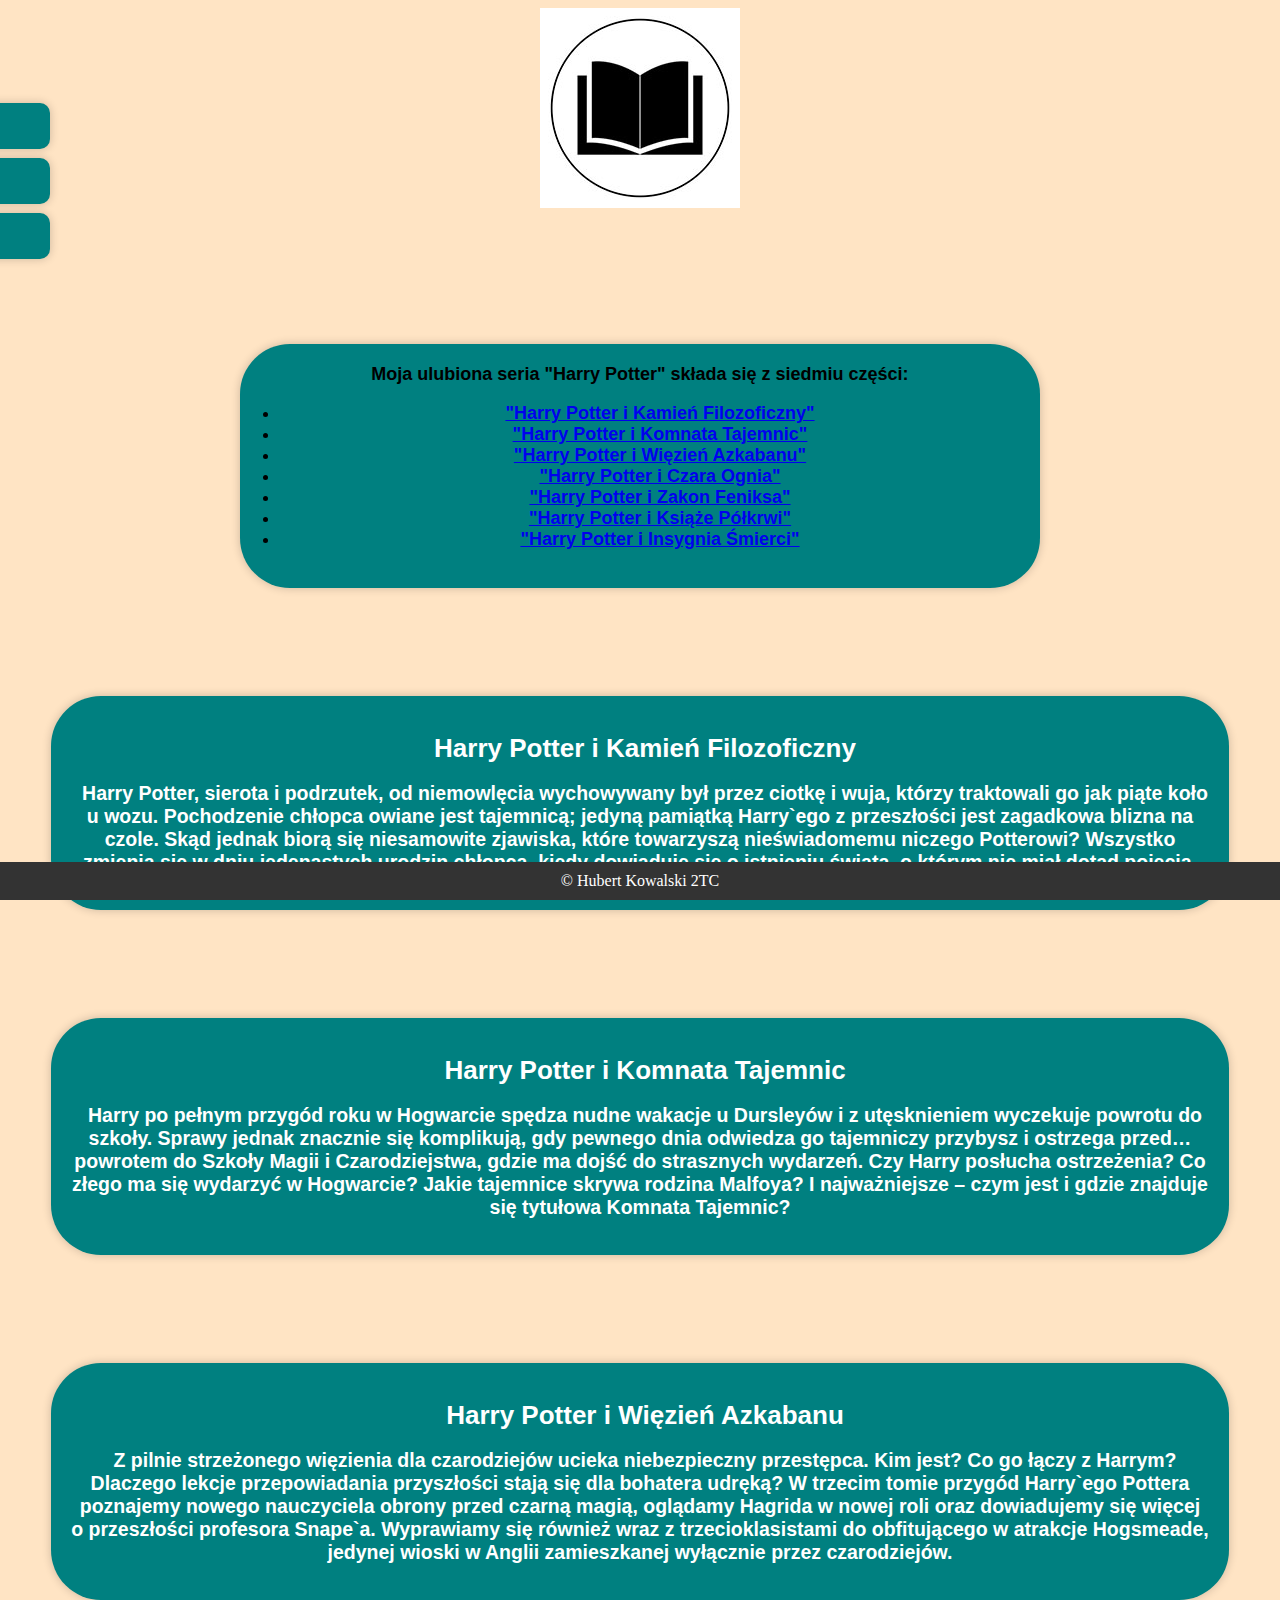
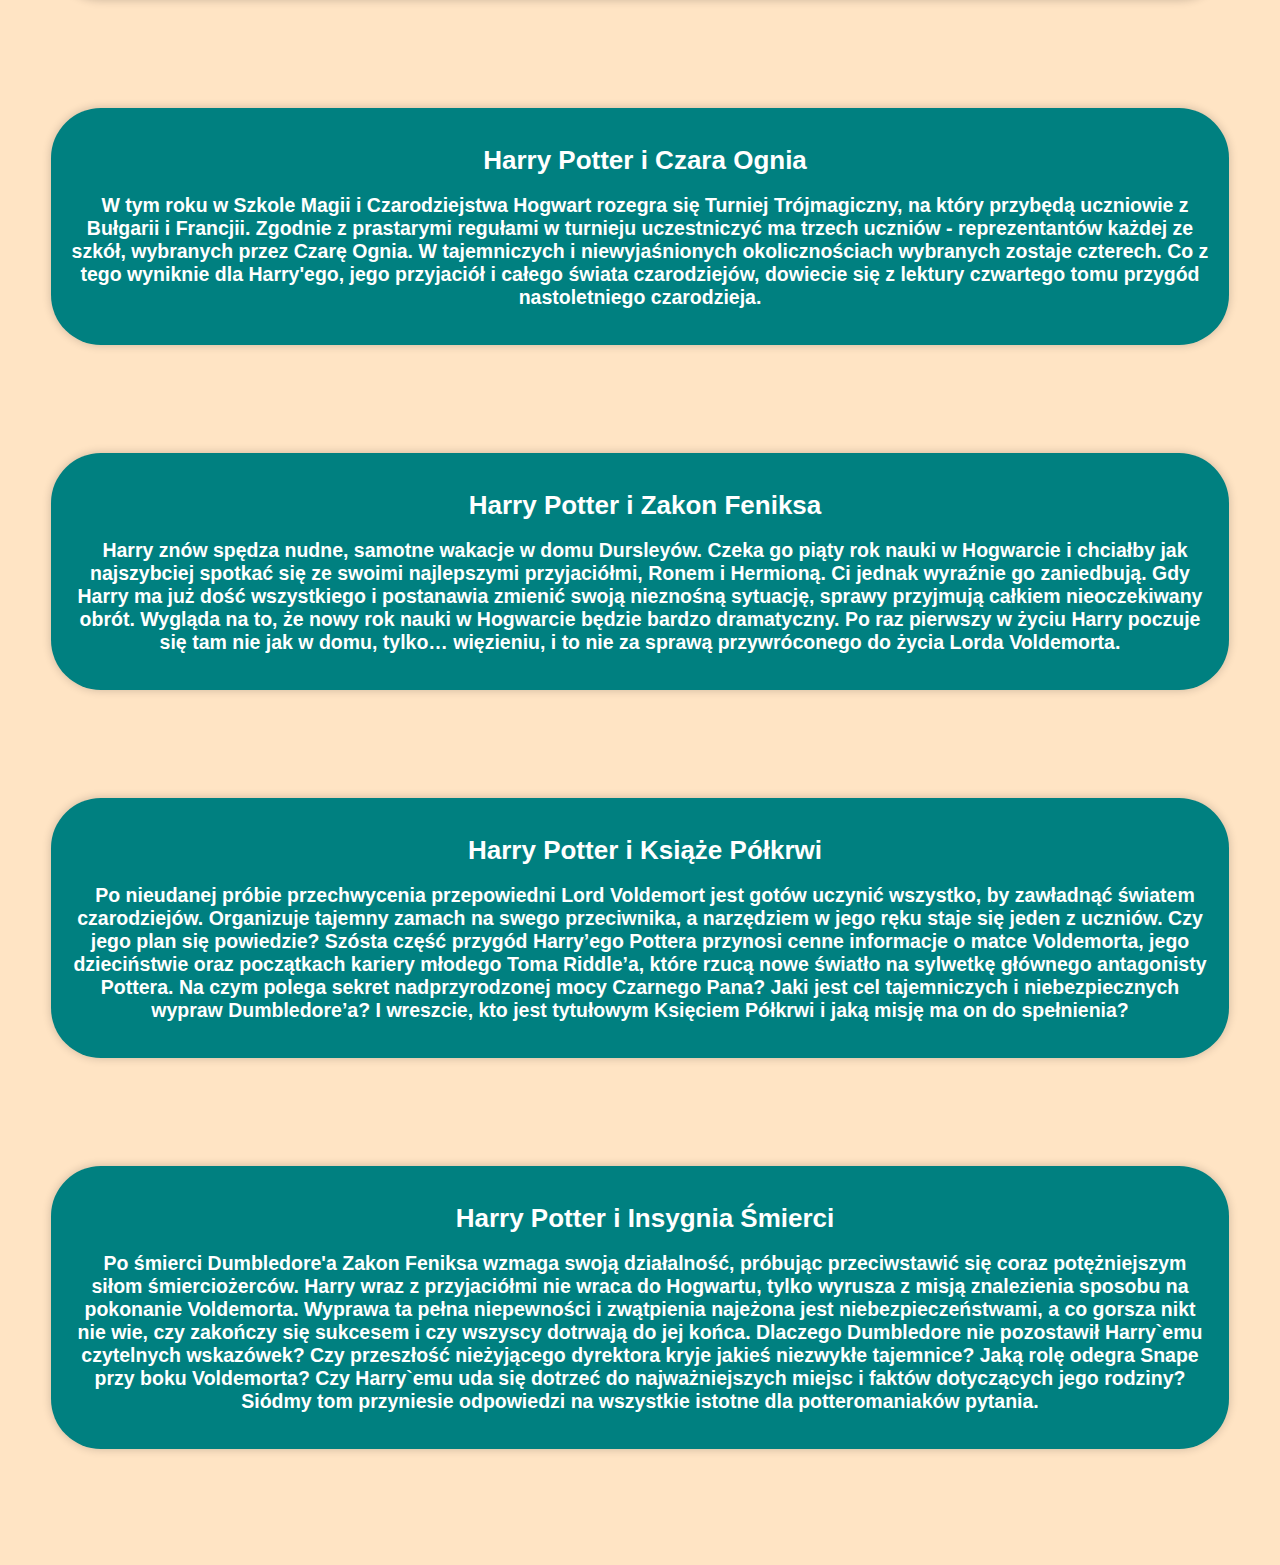
<file: index.html>
<!DOCTYPE html>
<html lang="pl">
<head>
    <meta charset="UTF-8">
    <meta name="viewport" content="width=device-width, initial-scale=1.0">
    <meta name="author" content="Hubert Kowalski">
    <link rel="stylesheet" type="text/css" href="style1.css">
    <title>7 Ulubionych Książek</title>
</head>
<body>
    <div class="nav">
        <a href="index.html" id="main_btn">Strona główna</a>
        <a href="galery.html" id="galery_btn">Galeria</a>
        <a href="quiz.html" id="quiz_btn">Quiz</a>
    </div>
    <div class="logo"><img src="media/logo.jpg" alt="img"></div>
    <br><br>
    <div class="info" id="start">Moja ulubiona seria "Harry Potter" składa się z siedmiu części:
        <ul>
            <li><a href="#cz1">"Harry Potter i Kamień Filozoficzny"</a></li>
            <li><a href="#cz2">"Harry Potter i Komnata Tajemnic"</a></li>
            <li><a href="#cz3">"Harry Potter i Więzień Azkabanu"</a></li>
            <li><a href="#cz4">"Harry Potter i Czara Ognia"</a></li>
            <li><a href="#cz5">"Harry Potter i Zakon Feniksa"</a></li>
            <li><a href="#cz6">"Harry Potter i Książe Półkrwi"</a></li>
            <li><a href="#cz7">"Harry Potter i Insygnia Śmierci"</a></li>
        </ul>
    </div>
    <br><br><br><br><br><br>
    <div class="opis" id="cz1">
        <h1>Harry Potter i Kamień Filozoficzny</h1>
        <h2>Harry Potter, sierota i podrzutek, od niemowlęcia wychowywany był przez ciotkę i wuja, którzy traktowali go jak piąte koło u wozu. Pochodzenie chłopca owiane jest tajemnicą; jedyną pamiątką Harry`ego z przeszłości jest zagadkowa blizna na czole. Skąd jednak biorą się niesamowite zjawiska, które towarzyszą nieświadomemu niczego Potterowi? Wszystko zmienia się w dniu jedenastych urodzin chłopca, kiedy dowiaduje się o istnieniu świata, o którym nie miał dotąd pojęcia.</h2>
    </div>
    <br><br><br><br><br><br>
    <div class="opis" id="cz2">
        <h1>Harry Potter i Komnata Tajemnic</h1>
        <h2>Harry po pełnym przygód roku w Hogwarcie spędza nudne wakacje u Dursleyów i z utęsknieniem wyczekuje powrotu do szkoły. Sprawy jednak znacznie się komplikują, gdy pewnego dnia odwiedza go tajemniczy przybysz i ostrzega przed… powrotem do Szkoły Magii i Czarodziejstwa, gdzie ma dojść do strasznych wydarzeń. Czy Harry posłucha ostrzeżenia? Co złego ma się wydarzyć w Hogwarcie? Jakie tajemnice skrywa rodzina Malfoya? I najważniejsze – czym jest i gdzie znajduje się tytułowa Komnata Tajemnic?</h2>
    </div>
    <br><br><br><br><br><br>
    <div class="opis" id="cz3">
        <h1>Harry Potter i Więzień Azkabanu</h1>
        <h2>Z pilnie strzeżonego więzienia dla czarodziejów ucieka niebezpieczny przestępca. Kim jest? Co go łączy z Harrym? Dlaczego lekcje przepowiadania przyszłości stają się dla bohatera udręką? W trzecim tomie przygód Harry`ego Pottera poznajemy nowego nauczyciela obrony przed czarną magią, oglądamy Hagrida w nowej roli oraz dowiadujemy się więcej o przeszłości profesora Snape`a. Wyprawiamy się również wraz z trzecioklasistami do obfitującego w atrakcje Hogsmeade, jedynej wioski w Anglii zamieszkanej wyłącznie przez czarodziejów.</h2>
    </div>
    <br><br><br><br><br><br>
    <div class="opis" id="cz4">
        <h1>Harry Potter i Czara Ognia</h1>
        <h2>W tym roku w Szkole Magii i Czarodziejstwa Hogwart rozegra się Turniej Trójmagiczny, na który przybędą uczniowie z Bułgarii i Francjii. Zgodnie z prastarymi regułami w turnieju uczestniczyć ma trzech uczniów - reprezentantów każdej ze szkół, wybranych przez Czarę Ognia. W tajemniczych i niewyjaśnionych okolicznościach wybranych zostaje czterech. Co z tego wyniknie dla Harry'ego, jego przyjaciół i całego świata czarodziejów, dowiecie się z lektury czwartego tomu przygód nastoletniego czarodzieja.</h2>
    </div>
    <br><br><br><br><br><br>
    <div class="opis" id="cz5">
        <h1>Harry Potter i Zakon Feniksa</h1>
        <h2>Harry znów spędza nudne, samotne wakacje w domu Dursleyów. Czeka go piąty rok nauki w Hogwarcie i chciałby jak najszybciej spotkać się ze swoimi najlepszymi przyjaciółmi, Ronem i Hermioną. Ci jednak wyraźnie go zaniedbują. Gdy Harry ma już dość wszystkiego i postanawia zmienić swoją nieznośną sytuację, sprawy przyjmują całkiem nieoczekiwany obrót.
            Wygląda na to, że nowy rok nauki w Hogwarcie będzie bardzo dramatyczny. Po raz pierwszy w życiu Harry poczuje się tam nie jak w domu, tylko… więzieniu, i to nie za sprawą przywróconego do życia Lorda Voldemorta.</h2>
    </div>
    <br><br><br><br><br><br>
    <div class="opis" id="cz6">
        <h1>Harry Potter i Książe Półkrwi</h1>
        <h2>Po nieudanej próbie przechwycenia przepowiedni Lord Voldemort jest gotów uczynić wszystko, by zawładnąć światem czarodziejów. Organizuje tajemny zamach na swego przeciwnika, a narzędziem w jego ręku staje się jeden z uczniów. Czy jego plan się powiedzie? Szósta część przygód Harry’ego Pottera przynosi cenne informacje o matce Voldemorta, jego dzieciństwie oraz początkach kariery młodego Toma Riddle’a, które rzucą nowe światło na sylwetkę głównego antagonisty Pottera.
            Na czym polega sekret nadprzyrodzonej mocy Czarnego Pana? Jaki jest cel tajemniczych i niebezpiecznych wypraw Dumbledore’a? I wreszcie, kto jest tytułowym Księciem Półkrwi i jaką misję ma on do spełnienia?</h2>
    </div>
    <br><br><br><br><br><br>
    <div class="opis" id="cz7">
        <h1>Harry Potter i Insygnia Śmierci</h1>
        <h2>Po śmierci Dumbledore'a Zakon Feniksa wzmaga swoją działalność, próbując przeciwstawić się coraz potężniejszym siłom śmierciożerców. Harry wraz z przyjaciółmi nie wraca do Hogwartu, tylko wyrusza z misją znalezienia sposobu na pokonanie Voldemorta. Wyprawa ta pełna niepewności i zwątpienia najeżona jest niebezpieczeństwami, a co gorsza nikt nie wie, czy zakończy się sukcesem i czy wszyscy dotrwają do jej końca.
            Dlaczego Dumbledore nie pozostawił Harry`emu czytelnych wskazówek? Czy przeszłość nieżyjącego dyrektora kryje jakieś niezwykłe tajemnice? Jaką rolę odegra Snape przy boku Voldemorta? Czy Harry`emu uda się dotrzeć do najważniejszych miejsc i faktów dotyczących jego rodziny? Siódmy tom przyniesie odpowiedzi na wszystkie istotne dla potteromaniaków pytania.</h2>
    </div>
    <br><br><br><br><br><br>
    <div class="stopka"><footer>&copy; Hubert Kowalski 2TC</footer></div>
</body>
</html>
</file>
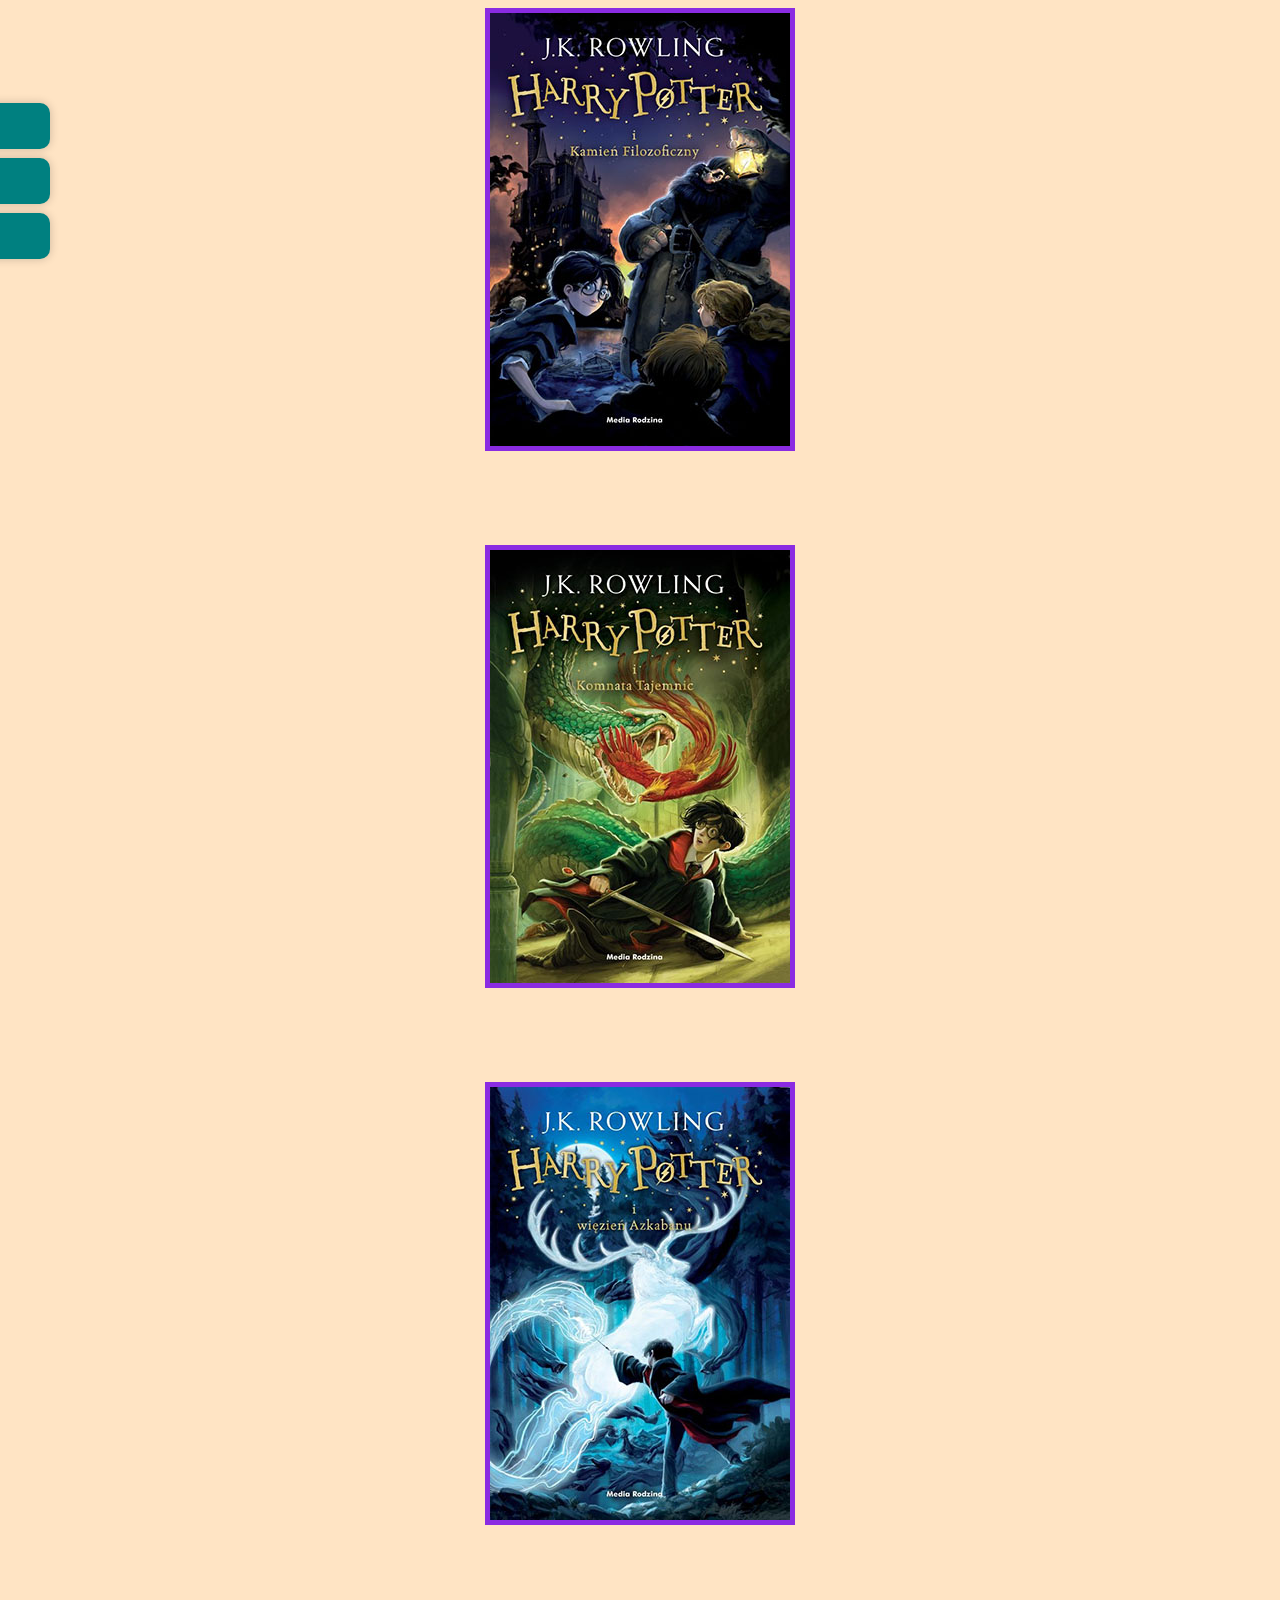
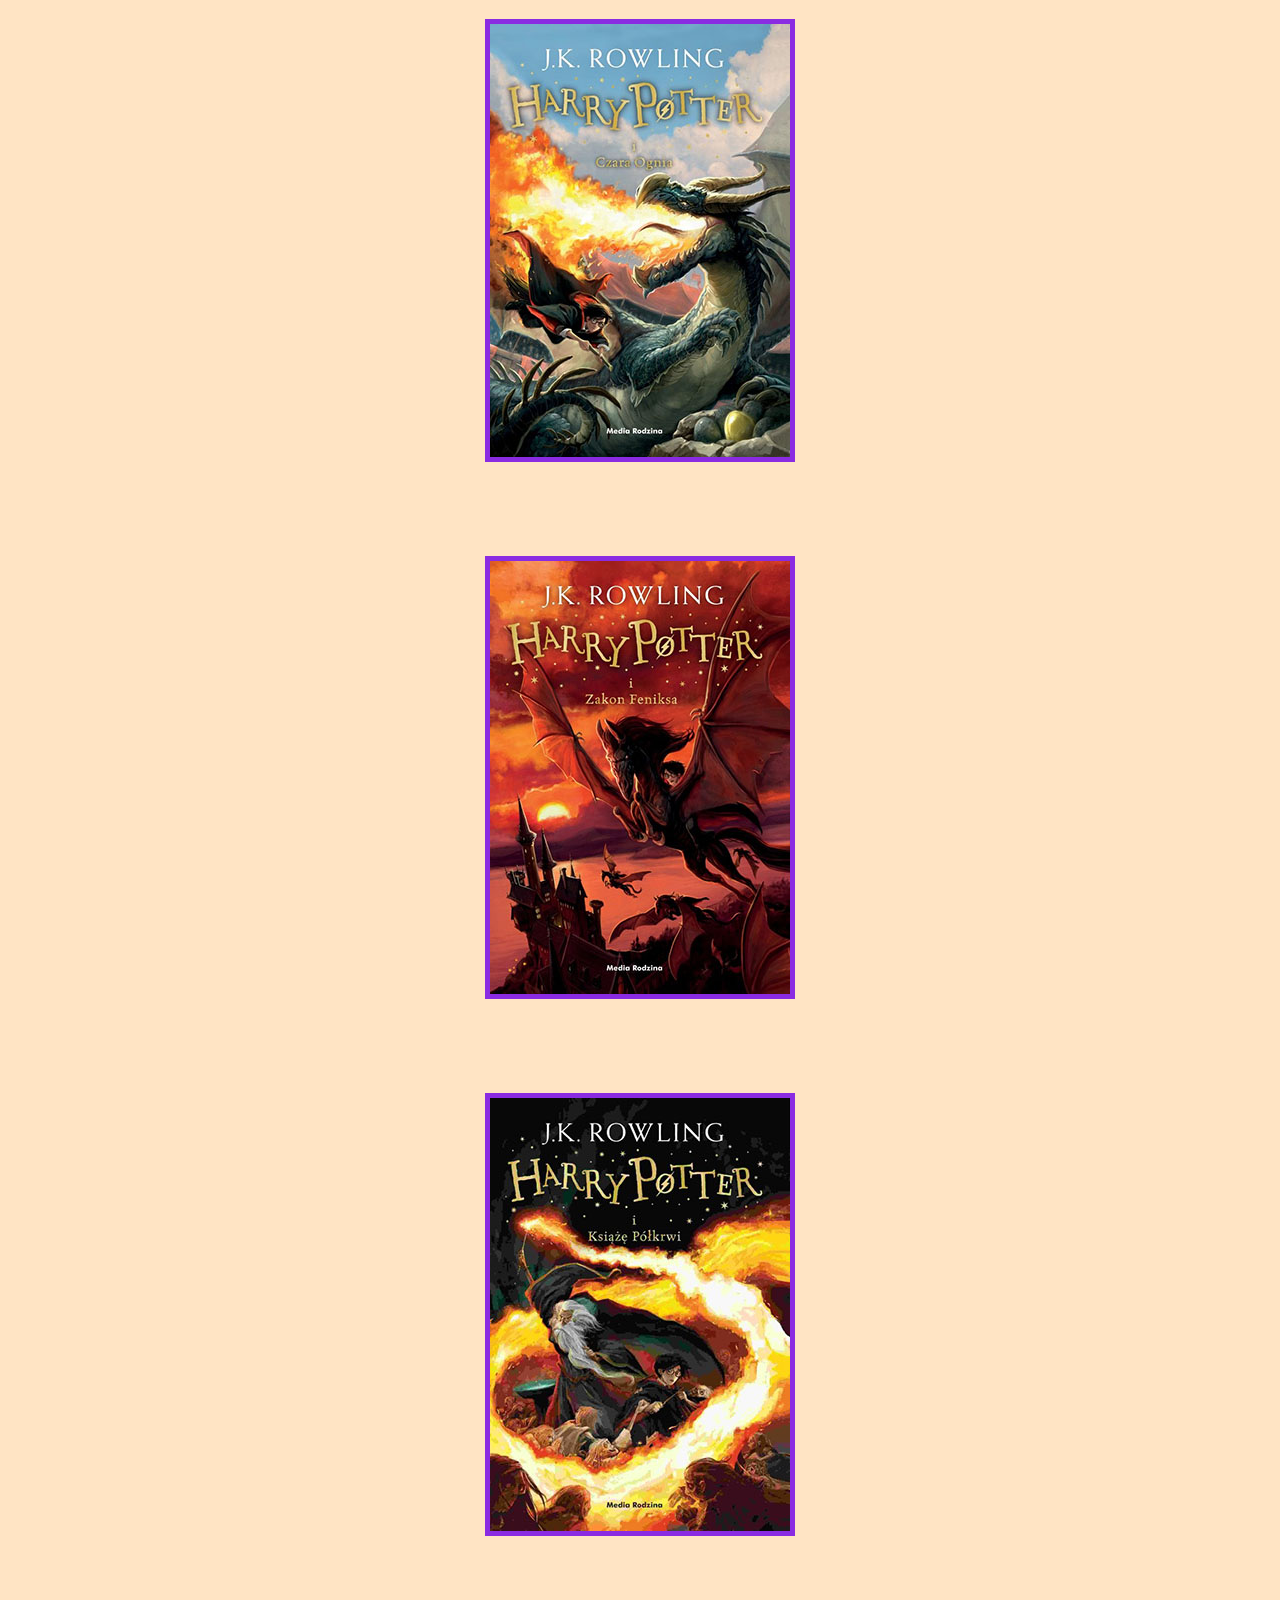
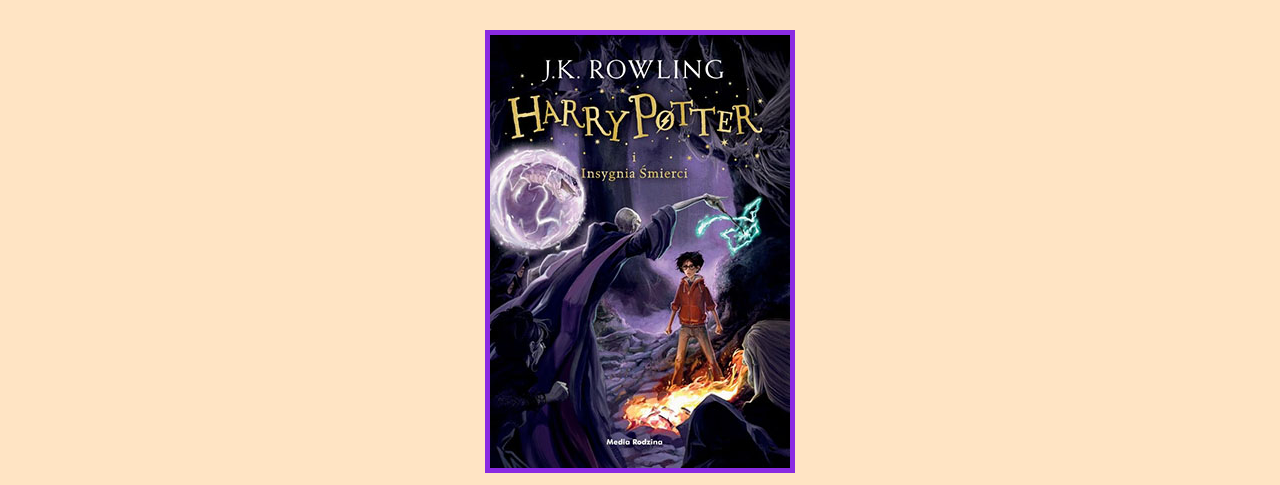
<file: galery.html>
<!DOCTYPE html>
<html lang="pl">
<head>
    <meta charset="UTF-8">
    <meta name="viewport" content="width=device-width, initial-scale=1.0">
    <meta name="author" content="Hubert Kowalski">
    <link rel="stylesheet" type="text/css" href="styleg.css">
    <title>Galeria</title>
</head>
<body>
    <div class="nav">
        <a href="index.html" id="main_btn">Strona główna</a>
        <a href="galery.html" id="galery_btn">Galeria</a>
        <a href="quiz.html" id="quiz_btn">Quiz</a>
    </div>
    <div><a href="https://www.mediarodzina.pl/produkt/harry-potter-i-kamien-filozoficzny-5/"><img src="media/HP1.jpg"></div>
    <br><br><br><br><br>
    <div><a href="https://www.mediarodzina.pl/produkt/harry-potter-i-komnata-tajemnic-4/"><img src="media/HP2.jpg"></div>
    <br><br><br><br><br>
    <div><a href="https://www.mediarodzina.pl/produkt/harry-potter-i-wiezien-azkabanu-6/"><img src="media/HP3.jpg"></div>
    <br><br><br><br><br>
    <div><a href="https://www.mediarodzina.pl/produkt/harry-potter-i-czara-ognia-4/"><img src="media/HP4.jpg"></div>
    <br><br><br><br><br>
    <div><a href="https://www.mediarodzina.pl/produkt/harry-potter-i-zakon-feniksa-6/"><img src="media/HP5.jpg"></div>
    <br><br><br><br><br>
    <div><a href="https://www.mediarodzina.pl/produkt/harry-potter-i-ksiaze-polkrwi-5/"><img src="media/HP6.jpg"></div>
    <br><br><br><br><br>
    <div><a href="https://www.mediarodzina.pl/produkt/harry-potter-i-insygnia-smierci-6/"><img src="media/HP7.jpg"></div>
</body>
</html>
</file>
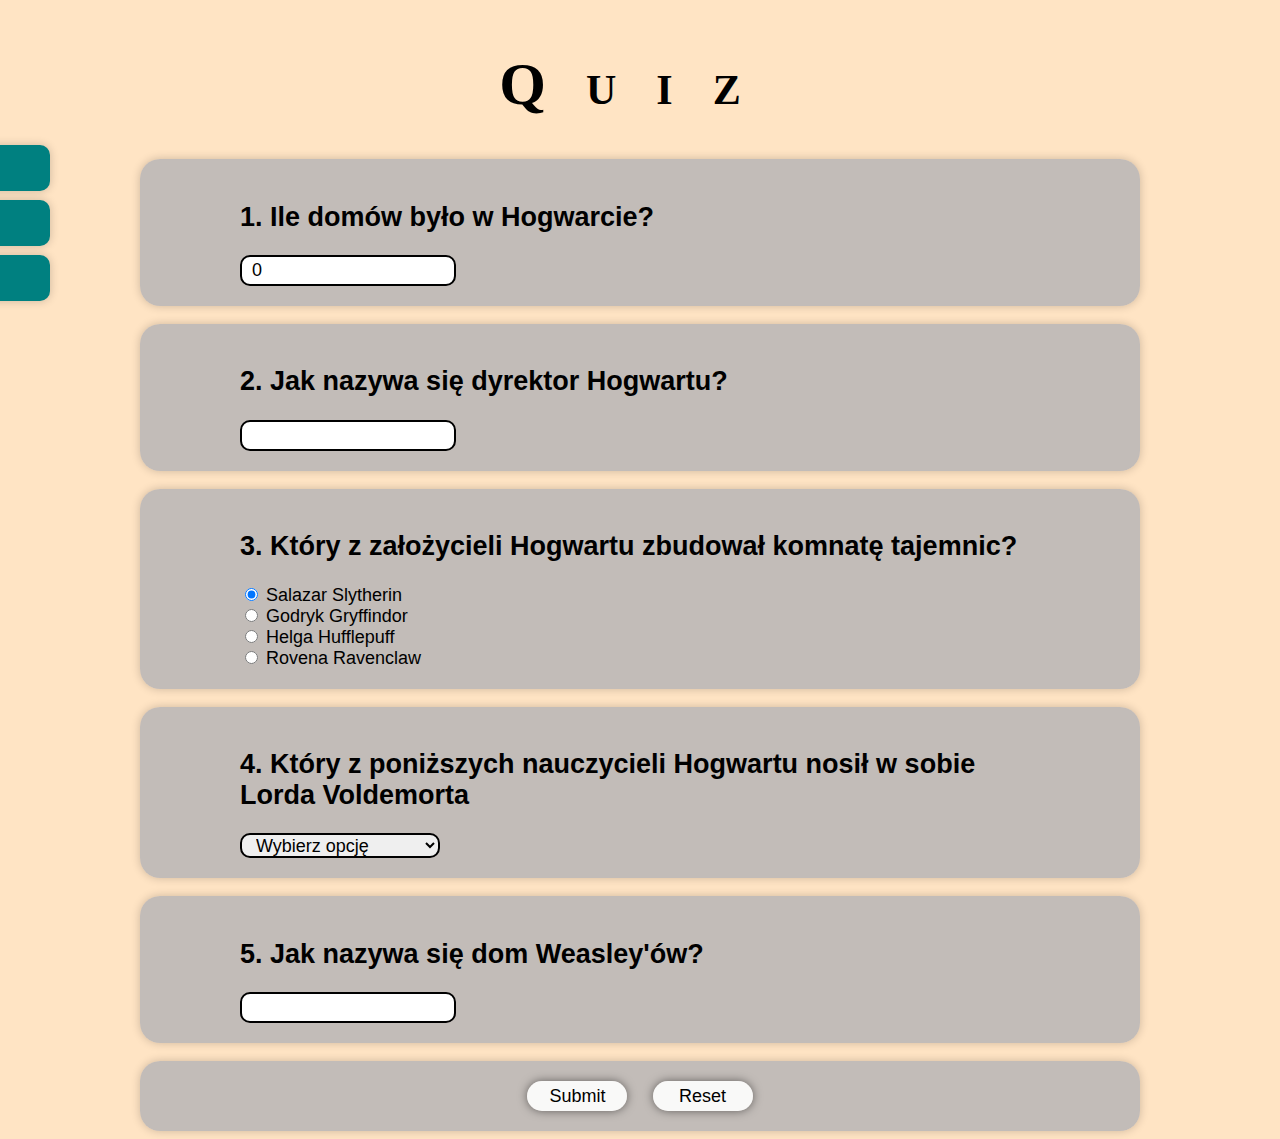
<file: quiz.html>
<!DOCTYPE html>
<html lang="pl">
<head>
    <meta charset="UTF-8">
    <meta name="viewport" content="width=device-width, initial-scale=1.0">
    <meta name="author" content="Hubert Kowalski">
    <link rel="stylesheet" type="text/css" href="styleq.css">
    <title>Quiz dla fanów</title>
</head>
<body>
    <div class="nav">
        <a href="index.html" id="main_btn">Strona główna</a>
        <a href="galery.html" id="galery_btn">Galeria</a>
        <a href="quiz.html" id="quiz_btn">Quiz</a>
    </div>
    <h1><span id="blue">Q</span><span id="white">ui</span><span id="red">z</span></h1>
    <form id="form">
        <div class="outer_text_area">
            <div class="text_area">
                <h2>1. Ile domów było w Hogwarcie?</h2>
                <input type="number" min="0" max="4" value="0" name="q1">
            </div>
        </div>
        <br>
        <div class="outer_text_area">
            <div class="text_area">
                <h2>2. Jak nazywa się dyrektor Hogwartu?</h2>
                <input type="text" name="q2">
            </div>
        </div>
        <br>
        <div class="outer_text_area">
            <div class="text_area">
                <h2>3. Który z założycieli Hogwartu zbudował komnatę tajemnic?</h2>
                <input type="radio" value="Salazar Slytherin" name="q3" checked><label> Salazar Slytherin</label><br>
                <input type="radio" value="Godryk Gryffindor" name="q3"><label> Godryk Gryffindor</label><br>
                <input type="radio" value="Helga Hufflepuff" name="q3"><label> Helga Hufflepuff</label><br>
                <input type="radio" value="Rovena Ravenclaw" name="q3"><label> Rovena Ravenclaw</label>
            </div>
        </div>
        <br>
        <div class="outer_text_area">
            <div class="text_area">
                <h2>4. Który z poniższych nauczycieli Hogwartu nosił w sobie Lorda Voldemorta</h2>
                <select id="q4">
                    <option value=" ">Wybierz opcję</option>
                    <option value="Severus Snape">Severus Snape</option>
                    <option value="Barty Crouch">Barty Crouch/Moody</option>
                    <option value="Quirell">Quirell</option>
                    <option value="Dolores Umbridge">Dolores Umbridge</option>
                </select>
            </div>
        </div>
        <br>
        <div class="outer_text_area">
            <div class="text_area">
                <h2>5. Jak nazywa się dom Weasley'ów?</h2>
                <input type="text" id="q5">
            </div>
        </div>
        <br>
        <div class="outer_text_area">
            <div class="text_area" id="centered">
                <input type="submit" onclick="check()">
                <input type="reset">
            </div>
        </div>
    </form>
    
    <script>

        function check() {
            var score=0;
            var form = document.getElementById("form");
            var q1 = form.elements[0].value;
            var q2 = form.elements[1].value;
            var q3 = form.querySelector('input[name="q3"]:checked').value;
            var q4 = document.getElementById("q4");
            var q4val = q4.options[q4.selectedIndex].value;
            var q5 = document.getElementById("q5").value;
            if(q1==4){
                score++;
            }
            if(q2=="Albus Dumbledore"){
                score++;
            }
            if(q3=="Salazar Slytherin"){
                score++;
            }
            if(q4val=="Quirell"){
                score++;
            }
            if(q5=="Nora"){
                score++;
            }
            if(score<5)
            {
                alert(score+"/5\nSpróbuj ponownie");
            }
            else
            {
                alert(score+"/5\nDobra Robota!");
            }
        }
    </script>
</body>
</html>
</file>
<file: style1.css>
body{
    align-items: center;
    align-content: center;
    text-align: center;
    display: flex;
    background-color: bisque;
    flex-direction: column;
}

.nav{
    position: fixed;
    left: -10px;
}

.nav a{
    position: absolute;
    left: -180px;
    width: 180px;
    transition: 0.5s;
    padding: 15px 30px 15px 30px;
    border-radius: 0 10px 10px 0;
    text-align: center;
    text-transform: uppercase;
    color: rgba(0, 0, 0, 0);
    text-decoration: none;
    font-size: 14px;
    letter-spacing: 1px;
    font-weight: 700;
    font-family: Verdana;
    box-shadow: 0 0 10px rgba(0, 0, 0, 0.2);
}

.nav a:hover{
    left: 0;
    color: white;
}

#main_btn{
    background-color: teal;
    top: 95px;
}

#galery_btn{
    background-color: teal;
    top: 150px;
}

#quiz_btn{
    background-color: teal;
    top: 205px;
}

.logo {
    width: 100%;
    height: 300px;
    position: relative;
}

.info{
    background-color: teal;
    width: 800px;
    font-family: Helvetica;
    padding-top: 20px;
    padding-bottom: 20px;
    font-weight: bold;
    font-size: large;
    border-radius: 50px;
    box-shadow: 0 0 10px rgba(0, 0, 0, 0.2);
}

.opis{
    background-color: teal;
    width: 90%;
    font-family: Helvetica;
    padding-top: 20px;
    padding-left: 20px;
    padding-right: 20px;
    padding-bottom: 20px;
    font-weight: bold;
    font-size: small;
    border-radius: 50px;
    box-shadow: 0 0 10px rgba(0, 0, 0, 0.2);
    color: white;
    text-indent: 10px;
}

.stopka{
    background-color: #333;
            color: white;
            text-align: center;
            padding: 10px;
            position: fixed;
            bottom: 0;
            width: 100%;
}

@media screen and (max-width: 1200px){
    .info{
        width: 60%;
    }

    .opis{
        font-size: 10px;
    }
}
</file>
<file: styleg.css>
body{
    background-color: bisque;
    align-items: center;
    align-content: center;
    text-align: center;
    display: flex;
    flex-direction: column;
}

.nav{
    position: fixed;
    left: -10px;
}

.nav a{
    position: absolute;
    left: -180px;
    width: 180px;
    transition: 0.5s;
    padding: 15px 30px 15px 30px;
    border-radius: 0 10px 10px 0;
    text-align: center;
    text-transform: uppercase;
    color: rgba(0, 0, 0, 0);
    text-decoration: none;
    font-size: 14px;
    letter-spacing: 1px;
    font-weight: 700;
    font-family: Verdana;
    box-shadow: 0 0 10px rgba(0, 0, 0, 0.2);
}

.nav a:hover{
    left: 0;
    color: white;
}

#main_btn{
    background-color: teal;
    top: 95px;
}

#galery_btn{
    background-color: teal;
    top: 150px;
}

#quiz_btn{
    background-color: teal;
    top: 205px;
}


img{
    border: 5px solid blueviolet;
    transition: border 0.5s;
}

img:hover{
    border: 5px solid #FF5733;
}
</file>
<file: styleq.css>
body{
    background-color: bisque;
    margin-top: 50px;
    text-align: center;
}

.nav{
    position: fixed;
    left: -10px;
}

.nav a{
    position: absolute;
    left: -180px;
    width: 180px;
    transition: 0.5s;
    padding: 15px 30px 15px 30px;
    border-radius: 0 10px 10px 0;
    text-align: center;
    text-transform: uppercase;
    color: rgba(0, 0, 0, 0);
    text-decoration: none;
    font-size: 14px;
    letter-spacing: 1px;
    font-weight: 700;
    font-family: Verdana;
    box-shadow: 0 0 10px rgba(0, 0, 0, 0.2);
}

.nav a:hover{
    left: 0;
    color: white;
}

#main_btn{
    background-color: teal;
    top: 95px;
}

#galery_btn{
    background-color: teal;
    top: 150px;
}

#quiz_btn{
    background-color: teal;
    top: 205px;
}


h1{
    text-align: center;
    font-size: 60px;
    font-weight: 900;
    font-family: fantasy;
    font-variant: small-caps;
    letter-spacing: 40px;
}

.outer_text_area{
    text-align: center;
    margin: auto;
    width: 1000px;
    border-radius: 20px;
    background-color: rgba(187, 183, 183, 0.9);
    padding-top: 20px;
    padding-bottom: 20px;
    box-shadow: 0 0 10px rgba(0, 0, 0, 0.2);
}

.text_area{
    margin: auto;
    width: 800px;
    text-align: left;
    font-size: 18px;
    font-family: Helvetica;
}

#centered{
    text-align: center;
}

ul{
    list-style-type: disc;
    list-style-position: outside;
}

iframe{
    margin: 20px;
    box-shadow: 0 0 10px rgba(0, 0, 0, 0.5);
    border-radius: 20px;
    border: none;
}

input[type=text], input[type=number], select{
    width: 200px;
    height: 25px;
    text-align: left;
    font-size: 18px;
    font-family: Helvetica;
    padding-left: 10px;
    border-radius: 10px;
    border: 2px solid black;
}

input[type=submit], input[type=reset]{
    text-align: center;
    width: 100px;
    height: 30px;
    text-align: center;
    font-size: 18px;
    font-family: Helvetica;
    border-radius: 15px;
    border: none;
    background-color: rgba(255, 255, 255, 0.9);
    box-shadow: 0 0 10px rgba(0, 0, 0, 0.5);
    margin: 0 10px;
}

input[type=submit]:active, input[type=reset]:active{
    width: 90px;
    height: 27px;
    box-shadow: 0 0 5px rgba(0, 0, 0, 0.5);
}
</file>
